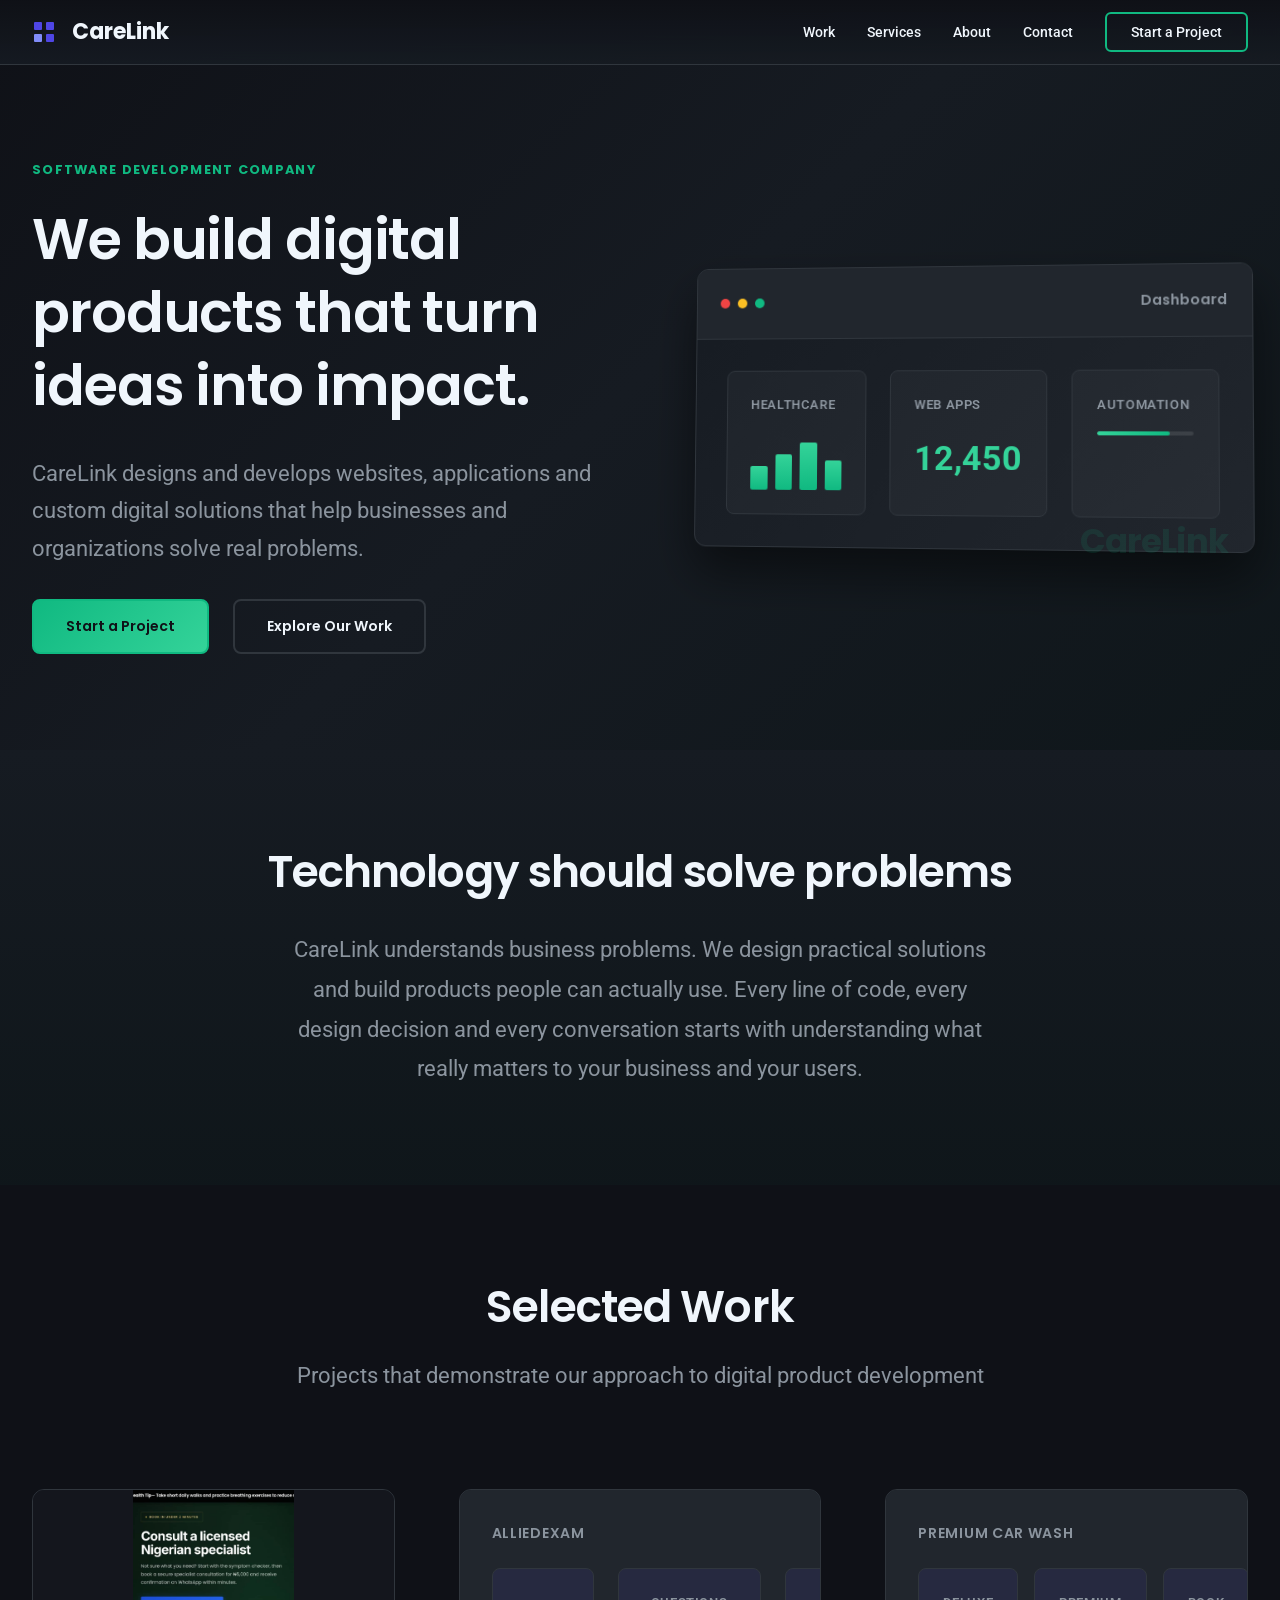
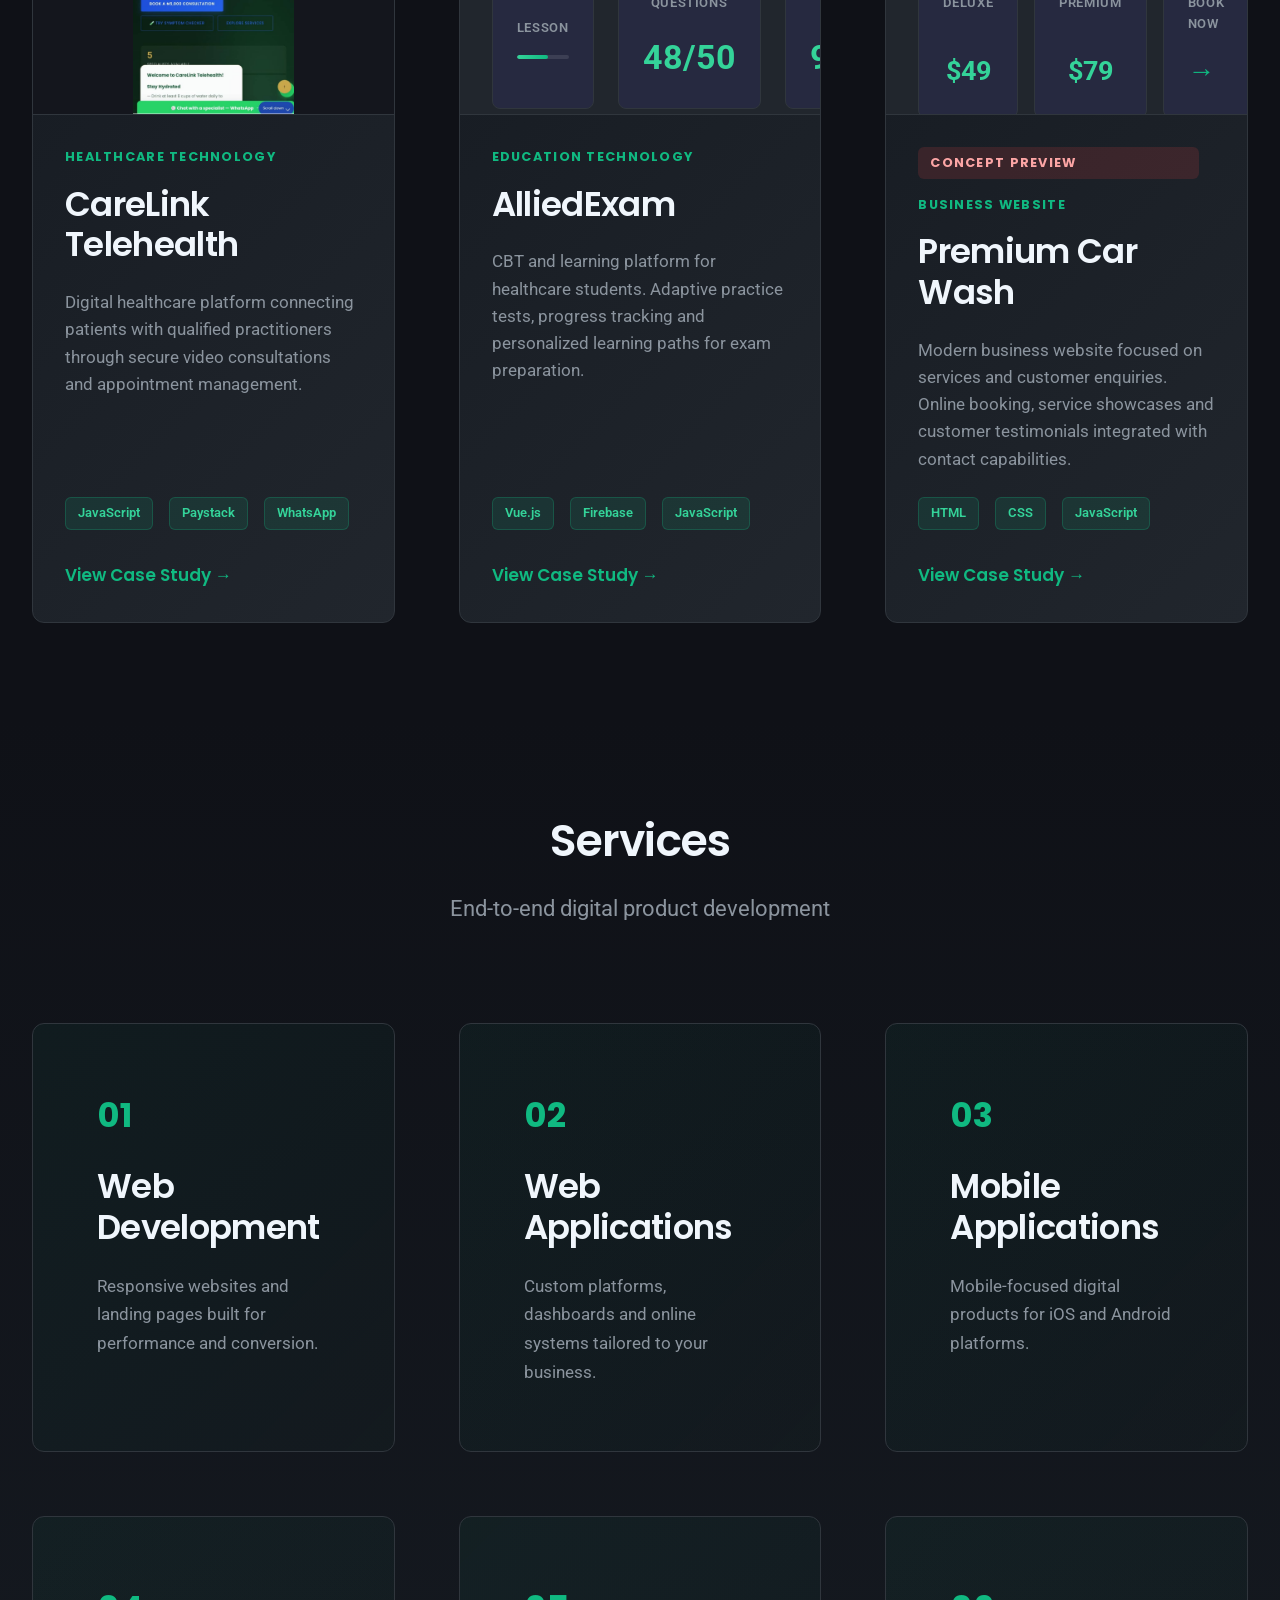
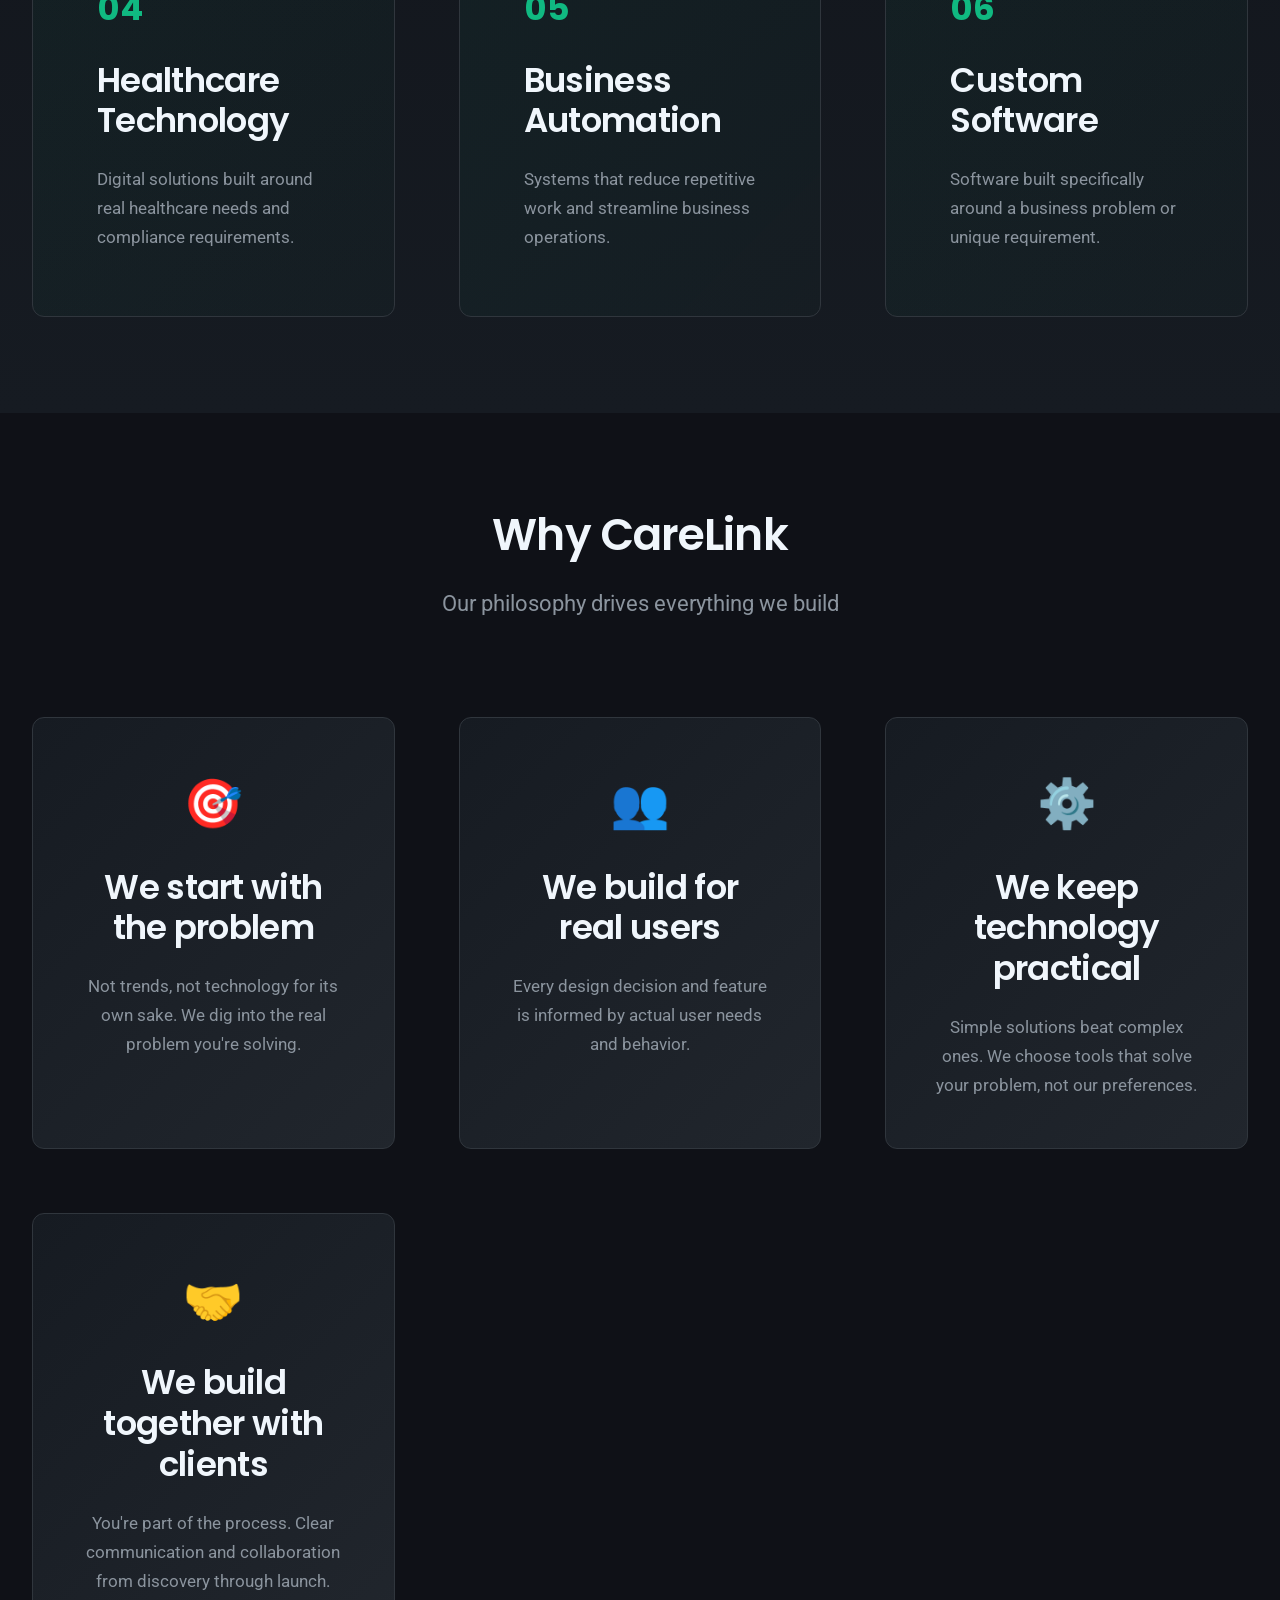
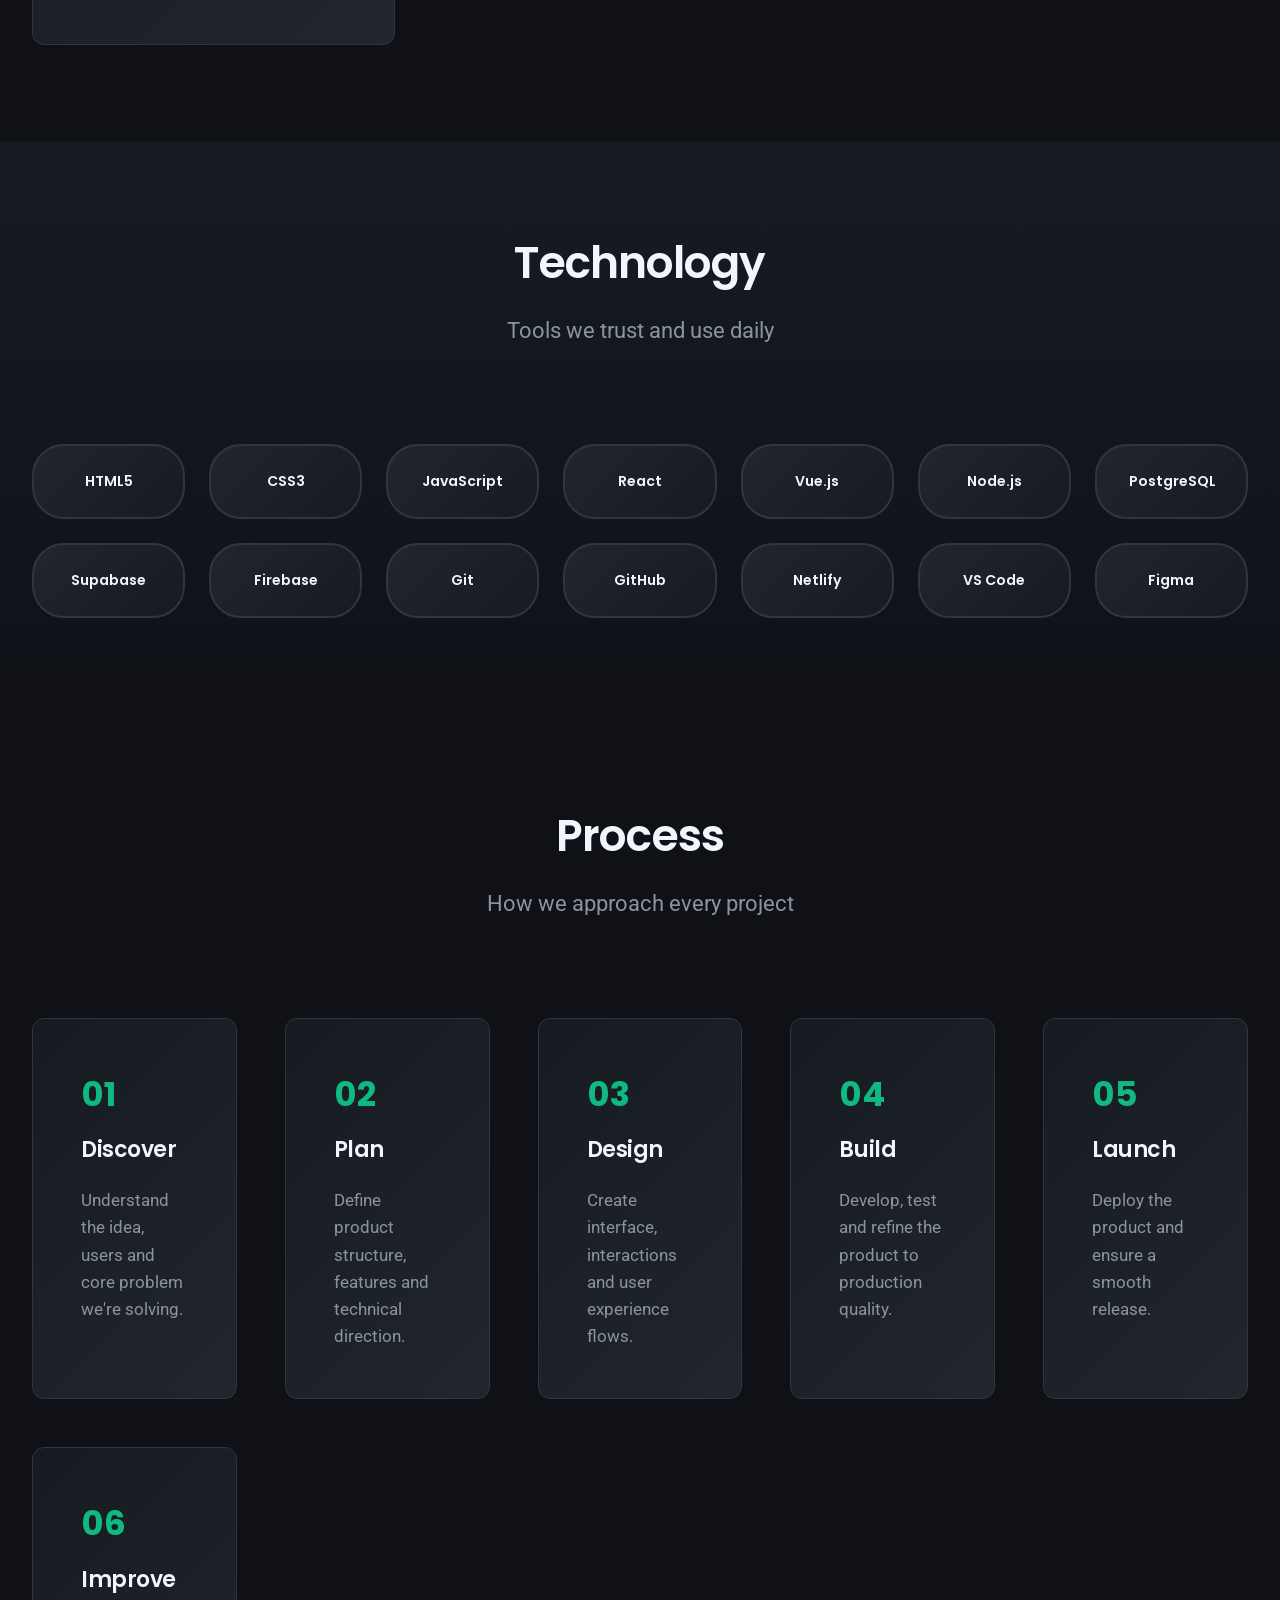
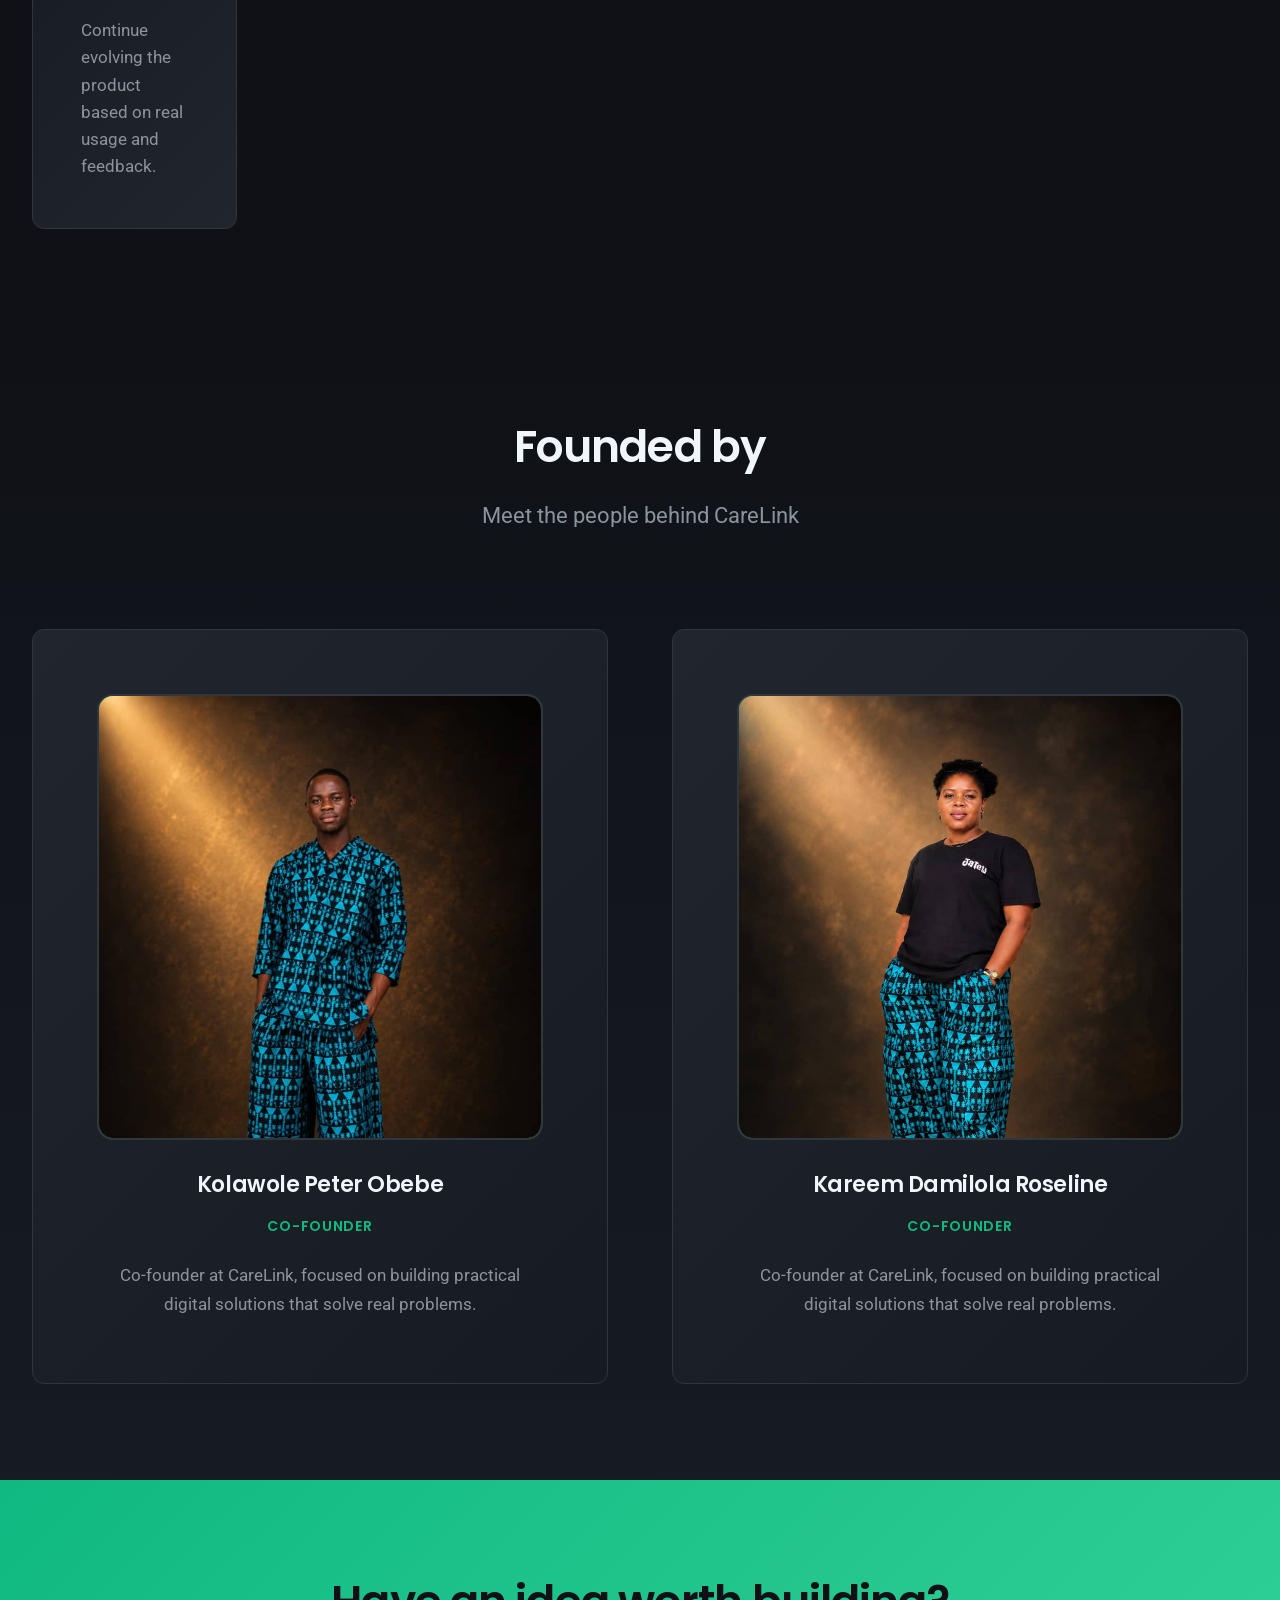
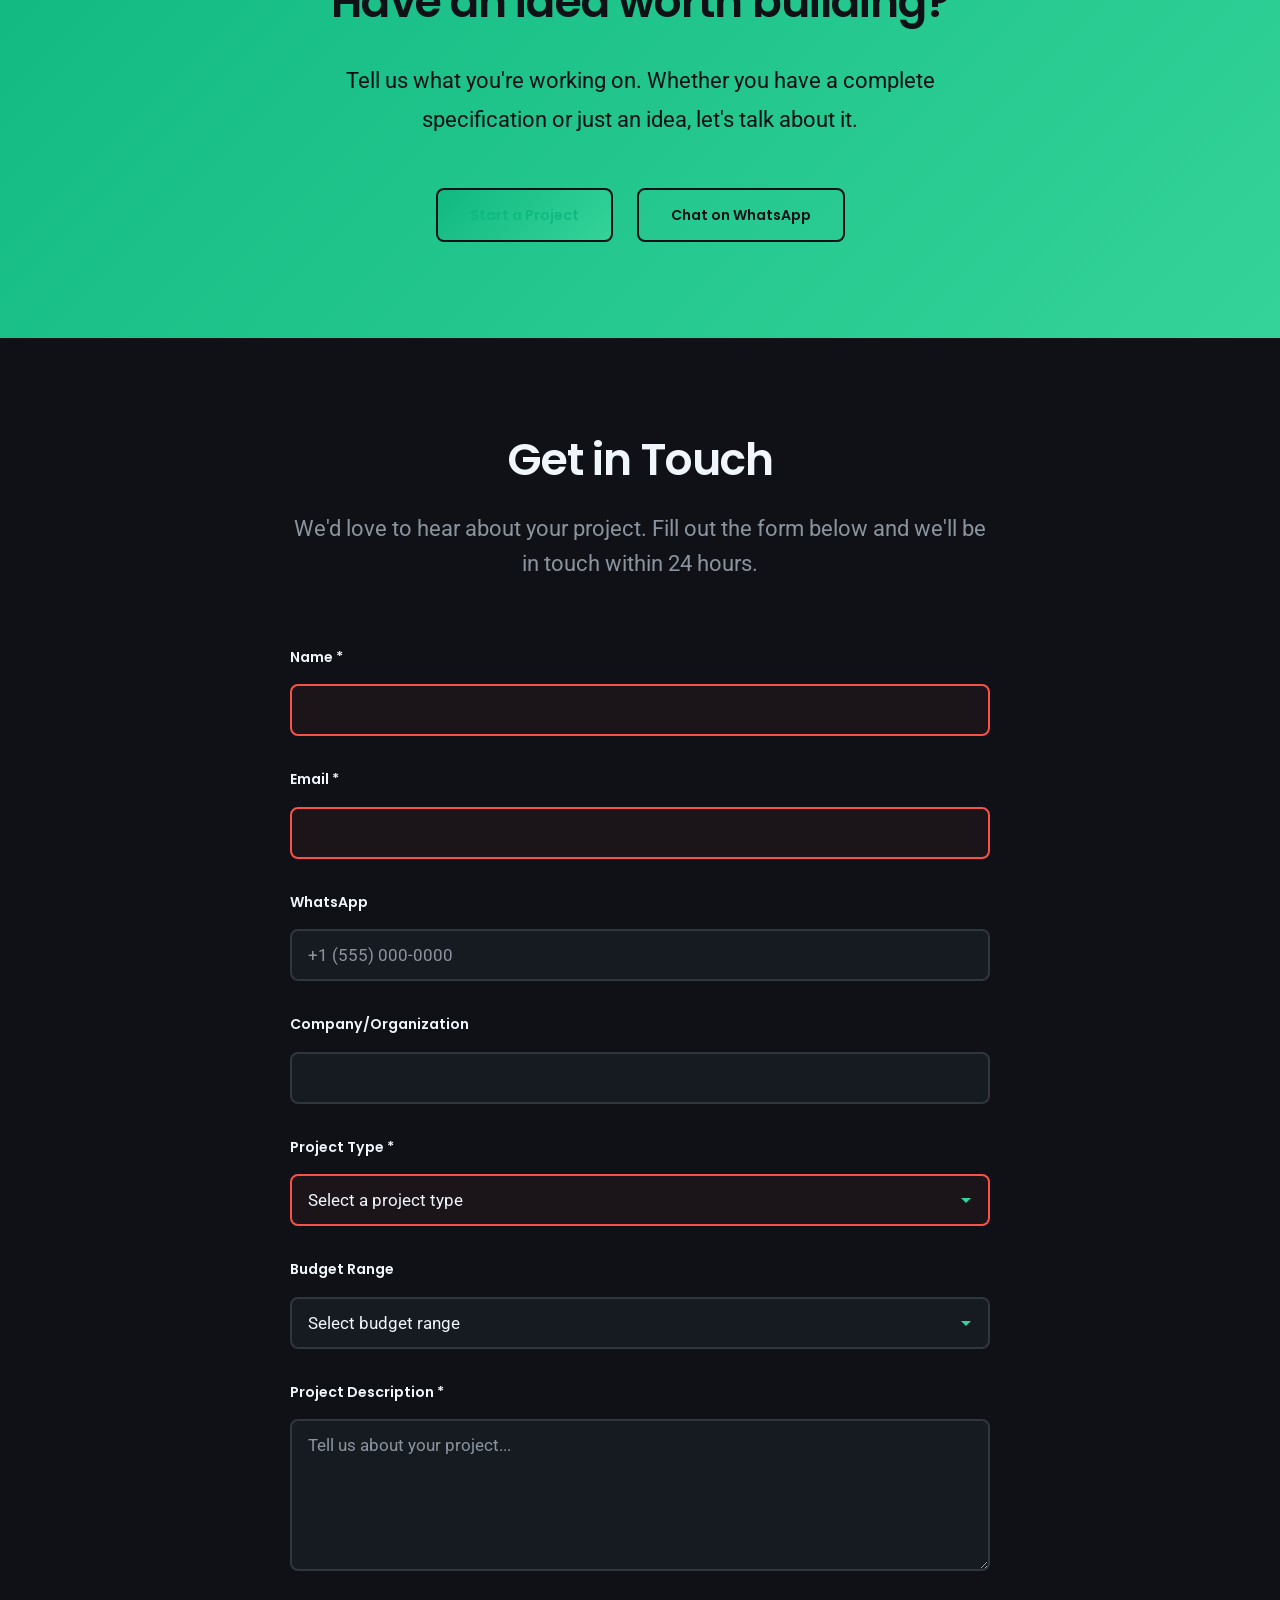
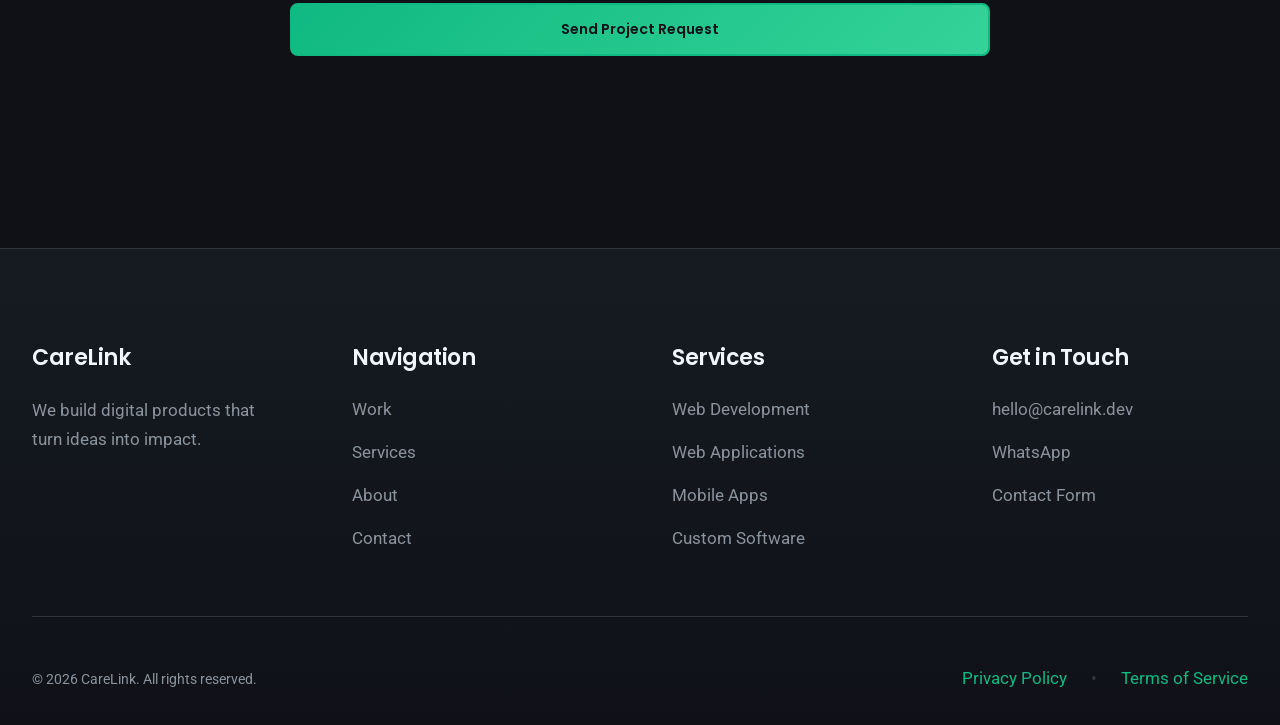
<file: index.html>
<!DOCTYPE html>
<html lang="en">
<head>
    <meta charset="UTF-8">
    <meta name="viewport" content="width=device-width, initial-scale=1.0">
    <title>CareLink — Software Development Company</title>
    <meta name="description" content="CareLink designs and develops websites, applications and custom digital solutions that help businesses and organizations solve real problems.">
    
    <!-- Open Graph / Social -->
    <meta property="og:type" content="website">
    <meta property="og:url" content="https://carelink.dev">
    <meta property="og:title" content="CareLink — Software Development Company">
    <meta property="og:description" content="We build digital products that turn ideas into impact.">
    <meta property="og:image" content="https://carelink.dev/og-image.png">
    
    <!-- Favicon -->
    <link rel="icon" type="image/svg+xml" href="./favicon.svg">
    <link rel="shortcut icon" href="./favicon.svg">
    
    <!-- Styles -->
    <link rel="stylesheet" href="./style.css">
    
    <!-- Preconnect for fonts (fallback only, not required) -->
    <link rel="preconnect" href="https://fonts.googleapis.com" crossorigin>
    <link rel="preconnect" href="https://fonts.gstatic.com" crossorigin>
    <link href="https://fonts.googleapis.com/css2?family=Poppins:wght@400;500;600;700;800&family=Roboto:wght@300;400;500;700&display=swap" rel="stylesheet" media="print" onload="this.media='all'">
    <noscript><link href="https://fonts.googleapis.com/css2?family=Poppins:wght@400;500;600;700;800&family=Roboto:wght@300;400;500;700&display=swap" rel="stylesheet"></noscript>
</head>
<body>
    <!-- Navigation -->
    <nav class="navbar" aria-label="Main navigation">
        <div class="navbar-container">
            <a href="#" class="navbar-logo" aria-label="CareLink home">
                <svg class="logo-icon" width="24" height="24" viewBox="0 0 24 24" fill="none">
                    <rect x="2" y="2" width="8" height="8" fill="#4F46E5" rx="1"/>
                    <rect x="14" y="2" width="8" height="8" fill="#4F46E5" rx="1"/>
                    <rect x="2" y="14" width="8" height="8" fill="#818CF8" rx="1"/>
                    <rect x="14" y="14" width="8" height="8" fill="#4F46E5" rx="1"/>
                </svg>
                <span>CareLink</span>
            </a>
            
            <button class="navbar-toggle" id="navbar-toggle" aria-label="Toggle navigation" aria-expanded="false">
                <span></span>
                <span></span>
                <span></span>
            </button>
            
            <ul class="navbar-menu" id="navbar-menu">
                <li><a href="#work" class="nav-link">Work</a></li>
                <li><a href="#services" class="nav-link">Services</a></li>
                <li><a href="#about" class="nav-link">About</a></li>
                <li><a href="#contact" class="nav-link">Contact</a></li>
                <li><a href="#contact" class="nav-link nav-cta">Start a Project</a></li>
            </ul>
        </div>
    </nav>

    <!-- Hero Section -->
    <section class="hero">
        <div class="container">
            <div class="hero-grid">
                <div class="hero-content">
                    <p class="eyebrow">SOFTWARE DEVELOPMENT COMPANY</p>
                    <h1 class="hero-heading">We build digital products that turn ideas into impact.</h1>
                    <p class="hero-description">CareLink designs and develops websites, applications and custom digital solutions that help businesses and organizations solve real problems.</p>
                    <div class="hero-buttons">
                        <a href="#contact" class="btn btn-primary">Start a Project</a>
                        <a href="#work" class="btn btn-secondary">Explore Our Work</a>
                    </div>
                </div>
                
                <div class="hero-visual">
                    <div class="product-preview">
                        <div class="preview-window">
                            <div class="preview-header">
                                <div class="preview-dots">
                                    <span class="dot red"></span>
                                    <span class="dot yellow"></span>
                                    <span class="dot green"></span>
                                </div>
                                <span class="preview-title">Dashboard</span>
                            </div>
                            <div class="preview-content">
                                <div class="preview-card">
                                    <div class="card-label">Healthcare</div>
                                    <div class="card-chart">
                                        <div class="bar bar-1"></div>
                                        <div class="bar bar-2"></div>
                                        <div class="bar bar-3"></div>
                                        <div class="bar bar-4"></div>
                                    </div>
                                </div>
                                <div class="preview-card">
                                    <div class="card-label">Web Apps</div>
                                    <div class="card-stat">12,450</div>
                                </div>
                                <div class="preview-card">
                                    <div class="card-label">Automation</div>
                                    <div class="card-progress">
                                        <div class="progress-bar"></div>
                                    </div>
                                </div>
                            </div>
                        </div>
                        <div class="preview-accent">CareLink</div>
                    </div>
                </div>
            </div>
        </div>
    </section>

    <!-- Value Statement -->
    <section class="value-statement">
        <div class="container">
            <h2>Technology should solve problems</h2>
            <p>CareLink understands business problems. We design practical solutions and build products people can actually use. Every line of code, every design decision and every conversation starts with understanding what really matters to your business and your users.</p>
        </div>
    </section>

    <!-- Selected Work -->
    <section class="work" id="work">
        <div class="container">
            <div class="section-header">
                <h2>Selected Work</h2>
                <p>Projects that demonstrate our approach to digital product development</p>
            </div>
            
            <div class="projects-grid">
                <!-- Project 1: CareLink Telehealth -->
                <article class="project-card">
                    <div class="project-visual">
                        <img src="./projects/assets/carelink-hero.jpeg" alt="CareLink Telehealth homepage" class="project-image">
                    </div>
                    <div class="project-content">
                        <span class="project-category">Healthcare Technology</span>
                        <h3 class="project-title">CareLink Telehealth</h3>
                        <p class="project-description">Digital healthcare platform connecting patients with qualified practitioners through secure video consultations and appointment management.</p>
                        <div class="project-tags">
                            <span class="tag">JavaScript</span>
                            <span class="tag">Paystack</span>
                            <span class="tag">WhatsApp</span>
                        </div>
                        <a href="./projects/carelink-telehealth.html" class="project-cta">View Case Study →</a>
                    </div>
                </article>

                <!-- Project 2: AlliedExam -->
                <article class="project-card">
                    <div class="project-visual">
                        <div class="project-mockup alliedexam-mockup">
                            <div class="mockup-header">AlliedExam</div>
                            <div class="mockup-content">
                                <div class="mockup-item lesson">
                                    <div class="mockup-label">Lesson</div>
                                    <div class="mockup-progress"></div>
                                </div>
                                <div class="mockup-item question">
                                    <div class="mockup-label">Questions</div>
                                    <div class="mockup-stat">48/50</div>
                                </div>
                                <div class="mockup-item score">
                                    <div class="mockup-label">Score</div>
                                    <div class="mockup-stat">94%</div>
                                </div>
                            </div>
                        </div>
                    </div>
                    <div class="project-content">
                        <span class="project-category">Education Technology</span>
                        <h3 class="project-title">AlliedExam</h3>
                        <p class="project-description">CBT and learning platform for healthcare students. Adaptive practice tests, progress tracking and personalized learning paths for exam preparation.</p>
                        <div class="project-tags">
                            <span class="tag">Vue.js</span>
                            <span class="tag">Firebase</span>
                            <span class="tag">JavaScript</span>
                        </div>
                        <a href="#" class="project-cta">View Case Study →</a>
                    </div>
                </article>

                <!-- Project 3: Premium Car Wash -->
                <article class="project-card">
                    <div class="project-visual">
                        <div class="project-mockup carwash-mockup">
                            <div class="mockup-header">Premium Car Wash</div>
                            <div class="mockup-content">
                                <div class="mockup-item service">
                                    <div class="mockup-label">Deluxe</div>
                                    <div class="mockup-price">$49</div>
                                </div>
                                <div class="mockup-item service">
                                    <div class="mockup-label">Premium</div>
                                    <div class="mockup-price">$79</div>
                                </div>
                                <div class="mockup-item booking">
                                    <div class="mockup-label">Book Now</div>
                                    <div class="mockup-action">→</div>
                                </div>
                            </div>
                        </div>
                    </div>
                    <div class="project-content">
                        <span class="project-category badge-concept">CONCEPT PREVIEW</span>
                        <span class="project-category">Business Website</span>
                        <h3 class="project-title">Premium Car Wash</h3>
                        <p class="project-description">Modern business website focused on services and customer enquiries. Online booking, service showcases and customer testimonials integrated with contact capabilities.</p>
                        <div class="project-tags">
                            <span class="tag">HTML</span>
                            <span class="tag">CSS</span>
                            <span class="tag">JavaScript</span>
                        </div>
                        <a href="#" class="project-cta">View Case Study →</a>
                    </div>
                </article>
            </div>
        </div>
    </section>

    <!-- Services -->
    <section class="services" id="services">
        <div class="container">
            <div class="section-header">
                <h2>Services</h2>
                <p>End-to-end digital product development</p>
            </div>
            
            <div class="services-grid">
                <div class="service-item">
                    <div class="service-number">01</div>
                    <h3>Web Development</h3>
                    <p>Responsive websites and landing pages built for performance and conversion.</p>
                </div>
                <div class="service-item">
                    <div class="service-number">02</div>
                    <h3>Web Applications</h3>
                    <p>Custom platforms, dashboards and online systems tailored to your business.</p>
                </div>
                <div class="service-item">
                    <div class="service-number">03</div>
                    <h3>Mobile Applications</h3>
                    <p>Mobile-focused digital products for iOS and Android platforms.</p>
                </div>
                <div class="service-item">
                    <div class="service-number">04</div>
                    <h3>Healthcare Technology</h3>
                    <p>Digital solutions built around real healthcare needs and compliance requirements.</p>
                </div>
                <div class="service-item">
                    <div class="service-number">05</div>
                    <h3>Business Automation</h3>
                    <p>Systems that reduce repetitive work and streamline business operations.</p>
                </div>
                <div class="service-item">
                    <div class="service-number">06</div>
                    <h3>Custom Software</h3>
                    <p>Software built specifically around a business problem or unique requirement.</p>
                </div>
            </div>
        </div>
    </section>

    <!-- Why CareLink -->
    <section class="why-carelink" id="about">
        <div class="container">
            <div class="section-header">
                <h2>Why CareLink</h2>
                <p>Our philosophy drives everything we build</p>
            </div>
            
            <div class="philosophy-grid">
                <div class="philosophy-item">
                    <div class="philosophy-icon">🎯</div>
                    <h3>We start with the problem</h3>
                    <p>Not trends, not technology for its own sake. We dig into the real problem you're solving.</p>
                </div>
                <div class="philosophy-item">
                    <div class="philosophy-icon">👥</div>
                    <h3>We build for real users</h3>
                    <p>Every design decision and feature is informed by actual user needs and behavior.</p>
                </div>
                <div class="philosophy-item">
                    <div class="philosophy-icon">⚙️</div>
                    <h3>We keep technology practical</h3>
                    <p>Simple solutions beat complex ones. We choose tools that solve your problem, not our preferences.</p>
                </div>
                <div class="philosophy-item">
                    <div class="philosophy-icon">🤝</div>
                    <h3>We build together with clients</h3>
                    <p>You're part of the process. Clear communication and collaboration from discovery through launch.</p>
                </div>
            </div>
        </div>
    </section>

    <!-- Technology Stack -->
    <section class="technology">
        <div class="container">
            <div class="section-header">
                <h2>Technology</h2>
                <p>Tools we trust and use daily</p>
            </div>
            
            <div class="tech-grid">
                <div class="tech-pill">HTML5</div>
                <div class="tech-pill">CSS3</div>
                <div class="tech-pill">JavaScript</div>
                <div class="tech-pill">React</div>
                <div class="tech-pill">Vue.js</div>
                <div class="tech-pill">Node.js</div>
                <div class="tech-pill">PostgreSQL</div>
                <div class="tech-pill">Supabase</div>
                <div class="tech-pill">Firebase</div>
                <div class="tech-pill">Git</div>
                <div class="tech-pill">GitHub</div>
                <div class="tech-pill">Netlify</div>
                <div class="tech-pill">VS Code</div>
                <div class="tech-pill">Figma</div>
            </div>
        </div>
    </section>

    <!-- Process -->
    <section class="process">
        <div class="container">
            <div class="section-header">
                <h2>Process</h2>
                <p>How we approach every project</p>
            </div>
            
            <div class="process-timeline">
                <div class="process-step">
                    <div class="step-number">01</div>
                    <h3>Discover</h3>
                    <p>Understand the idea, users and core problem we're solving.</p>
                </div>
                <div class="process-step">
                    <div class="step-number">02</div>
                    <h3>Plan</h3>
                    <p>Define product structure, features and technical direction.</p>
                </div>
                <div class="process-step">
                    <div class="step-number">03</div>
                    <h3>Design</h3>
                    <p>Create interface, interactions and user experience flows.</p>
                </div>
                <div class="process-step">
                    <div class="step-number">04</div>
                    <h3>Build</h3>
                    <p>Develop, test and refine the product to production quality.</p>
                </div>
                <div class="process-step">
                    <div class="step-number">05</div>
                    <h3>Launch</h3>
                    <p>Deploy the product and ensure a smooth release.</p>
                </div>
                <div class="process-step">
                    <div class="step-number">06</div>
                    <h3>Improve</h3>
                    <p>Continue evolving the product based on real usage and feedback.</p>
                </div>
            </div>
        </div>
    </section>

    <!-- Founders -->
    <section class="founders">
        <div class="container">
            <div class="section-header">
                <h2>Founded by</h2>
                <p>Meet the people behind CareLink</p>
            </div>
            
            <div class="founders-grid">
                <div class="founder-card">
                    <div class="founder-portrait">
                        <img src="./obebe.jpeg" alt="Kolawole Peter Obebe" class="founder-image">
                    </div>
                    <h3 class="founder-name">Kolawole Peter Obebe</h3>
                    <p class="founder-role">Co-founder</p>
                    <p class="founder-bio">Co-founder at CareLink, focused on building practical digital solutions that solve real problems.</p>
                </div>
                
                <div class="founder-card">
                    <div class="founder-portrait">
                        <img src="./kareem.jpeg" alt="Kareem Damilola Roseline" class="founder-image">
                    </div>
                    <h3 class="founder-name">Kareem Damilola Roseline</h3>
                    <p class="founder-role">Co-founder</p>
                    <p class="founder-bio">Co-founder at CareLink, focused on building practical digital solutions that solve real problems.</p>
                </div>
            </div>
        </div>
    </section>

    <!-- Final CTA -->
    <section class="final-cta">
        <div class="container">
            <h2>Have an idea worth building?</h2>
            <p>Tell us what you're working on. Whether you have a complete specification or just an idea, let's talk about it.</p>
            <div class="cta-buttons">
                <a href="#contact" class="btn btn-primary">Start a Project</a>
                <a href="https://wa.me/?text=Hi%20CareLink%2C%20I%27d%20like%20to%20discuss%20a%20project" target="_blank" rel="noopener noreferrer" class="btn btn-secondary">Chat on WhatsApp</a>
            </div>
        </div>
    </section>

    <!-- Contact Form -->
    <section class="contact" id="contact">
        <div class="container">
            <div class="contact-wrapper">
                <div class="contact-header">
                    <h2>Get in Touch</h2>
                    <p>We'd love to hear about your project. Fill out the form below and we'll be in touch within 24 hours.</p>
                </div>
                
                <form class="contact-form" id="contact-form" novalidate>
                    <div class="form-group">
                        <label for="name">Name *</label>
                        <input type="text" id="name" name="name" required>
                        <span class="error-message" id="name-error"></span>
                    </div>
                    
                    <div class="form-group">
                        <label for="email">Email *</label>
                        <input type="email" id="email" name="email" required>
                        <span class="error-message" id="email-error"></span>
                    </div>
                    
                    <div class="form-group">
                        <label for="whatsapp">WhatsApp</label>
                        <input type="tel" id="whatsapp" name="whatsapp" placeholder="+1 (555) 000-0000">
                    </div>
                    
                    <div class="form-group">
                        <label for="company">Company/Organization</label>
                        <input type="text" id="company" name="company">
                    </div>
                    
                    <div class="form-group">
                        <label for="project_type">Project Type *</label>
                        <select id="project_type" name="project_type" required>
                            <option value="">Select a project type</option>
                            <option value="website">Website</option>
                            <option value="web_app">Web Application</option>
                            <option value="mobile_app">Mobile Application</option>
                            <option value="automation">Business Automation</option>
                            <option value="healthcare">Healthcare Technology</option>
                            <option value="custom">Custom Software</option>
                            <option value="other">Other</option>
                        </select>
                        <span class="error-message" id="project_type-error"></span>
                    </div>
                    
                    <div class="form-group">
                        <label for="budget">Budget Range</label>
                        <select id="budget" name="budget">
                            <option value="">Select budget range</option>
                            <option value="under_5k">Under $5,000</option>
                            <option value="5k_15k">$5,000 - $15,000</option>
                            <option value="15k_50k">$15,000 - $50,000</option>
                            <option value="50k_100k">$50,000 - $100,000</option>
                            <option value="over_100k">$100,000+</option>
                        </select>
                    </div>
                    
                    <div class="form-group full-width">
                        <label for="description">Project Description *</label>
                        <textarea id="description" name="description" rows="6" required placeholder="Tell us about your project..."></textarea>
                        <span class="error-message" id="description-error"></span>
                    </div>
                    
                    <button type="submit" class="btn btn-primary full-width">Send Project Request</button>
                    
                    <div class="form-message" id="form-message"></div>
                    <div class="form-fallback" id="form-fallback" style="display: none;">
                        <p><strong>Prefer to reach out directly?</strong></p>
                        <p>Email us at: <a href="mailto:hello@carelink.dev">hello@carelink.dev</a></p>
                        <p>WhatsApp: <a href="https://wa.me/?text=Hi%20CareLink%2C%20I%27d%20like%20to%20discuss%20a%20project" target="_blank" rel="noopener noreferrer">Chat with us</a></p>
                    </div>
                </form>
            </div>
        </div>
    </section>

    <!-- Footer -->
    <footer class="footer">
        <div class="container">
            <div class="footer-grid">
                <div class="footer-section">
                    <h4>CareLink</h4>
                    <p>We build digital products that turn ideas into impact.</p>
                </div>
                
                <div class="footer-section">
                    <h4>Navigation</h4>
                    <ul>
                        <li><a href="#work">Work</a></li>
                        <li><a href="#services">Services</a></li>
                        <li><a href="#about">About</a></li>
                        <li><a href="#contact">Contact</a></li>
                    </ul>
                </div>
                
                <div class="footer-section">
                    <h4>Services</h4>
                    <ul>
                        <li><a href="#services">Web Development</a></li>
                        <li><a href="#services">Web Applications</a></li>
                        <li><a href="#services">Mobile Apps</a></li>
                        <li><a href="#services">Custom Software</a></li>
                    </ul>
                </div>
                
                <div class="footer-section">
                    <h4>Get in Touch</h4>
                    <ul>
                        <li><a href="mailto:hello@carelink.dev">hello@carelink.dev</a></li>
                        <li><a href="https://wa.me/?text=Hi%20CareLink%2C%20I%27d%20like%20to%20discuss%20a%20project" target="_blank" rel="noopener noreferrer">WhatsApp</a></li>
                        <li><a href="#contact">Contact Form</a></li>
                    </ul>
                </div>
            </div>
            
            <div class="footer-bottom">
                <p>&copy; <span id="year">2026</span> CareLink. All rights reserved.</p>
                <div class="footer-links">
                    <a href="#">Privacy Policy</a>
                    <span class="separator">•</span>
                    <a href="#">Terms of Service</a>
                </div>
            </div>
        </div>
    </footer>

    <!-- Back to Top Button -->
    <button class="back-to-top" id="back-to-top" aria-label="Back to top" style="display: none;">
        ↑
    </button>

    <!-- Scripts -->
    <script src="./script.js" defer></script>
</body>
</html>
</file>
<file: style.css>
/* =====================================================
   CARELINK PORTFOLIO - COMPLETE CSS STYLESHEET
   Modern Green & Light Black Theme
   Production-ready, responsive, accessible design
   ===================================================== */

/* Design System - Root Variables */
:root {
    /* Colors - Green & Light Black Theme */
    --color-bg: #0F1117;
    --color-surface: #161B22;
    --color-surface-secondary: #21262D;
    --color-accent: #10B981;
    --color-accent-light: #34D399;
    --color-accent-dark: #059669;
    --color-text: #F0F6FC;
    --color-text-muted: #8B949E;
    --color-border: #30363D;
    --color-success: #10B981;
    --color-error: #F85149;
    --color-warning: #D29922;
    
    /* Typography */
    --font-heading: 'Poppins', -apple-system, BlinkMacSystemFont, 'Segoe UI', sans-serif;
    --font-body: 'Segoe UI', -apple-system, BlinkMacSystemFont, 'Roboto', sans-serif;
    
    /* Responsive Typography */
    --text-xs: clamp(0.75rem, 1vw, 0.8125rem);
    --text-sm: clamp(0.875rem, 1.1vw, 0.9375rem);
    --text-base: clamp(1rem, 1.4vw, 1.0625rem);
    --text-lg: clamp(1.1875rem, 1.9vw, 1.375rem);
    --text-xl: clamp(1.375rem, 2.3vw, 1.6875rem);
    --text-2xl: clamp(1.6875rem, 2.8vw, 2.125rem);
    --text-3xl: clamp(2rem, 3.7vw, 2.75rem);
    --text-4xl: clamp(2.5rem, 5.2vw, 3.5rem);
    
    /* Spacing */
    --spacing-xs: 0.5rem;
    --spacing-sm: 1rem;
    --spacing-md: 1.5rem;
    --spacing-lg: 2rem;
    --spacing-xl: 3rem;
    --spacing-2xl: 4rem;
    --spacing-3xl: 6rem;
    
    /* Layout */
    --max-width: 1280px;
    --container-padding: clamp(1rem, 5vw, 2rem);
    
    /* Transitions */
    --transition-fast: 150ms cubic-bezier(0.4, 0, 0.2, 1);
    --transition-base: 300ms cubic-bezier(0.4, 0, 0.2, 1);
    --transition-slow: 500ms cubic-bezier(0.4, 0, 0.2, 1);
    
    /* Z-index */
    --z-navbar: 1000;
    --z-overlay: 500;
}

/* =====================================================
   RESET & BASE STYLES
   ===================================================== */

* {
    margin: 0;
    padding: 0;
    box-sizing: border-box;
}

html {
    scroll-behavior: smooth;
}

body {
    font-family: var(--font-body);
    color: var(--color-text);
    background-color: var(--color-bg);
    line-height: 1.6;
    font-size: var(--text-base);
    overflow-x: hidden;
}

img {
    max-width: 100%;
    height: auto;
    display: block;
}

/* Reduced motion support */
@media (prefers-reduced-motion: reduce) {
    html {
        scroll-behavior: auto;
    }
    
    * {
        animation-duration: 0.01ms !important;
        animation-iteration-count: 1 !important;
        transition-duration: 0.01ms !important;
    }
}

/* =====================================================
   TYPOGRAPHY
   ===================================================== */

h1, h2, h3, h4, h5, h6 {
    font-family: var(--font-heading);
    font-weight: 600;
    line-height: 1.2;
    letter-spacing: -0.02em;
}

h1 {
    font-size: var(--text-4xl);
}

h2 {
    font-size: var(--text-3xl);
}

h3 {
    font-size: var(--text-2xl);
}

h4 {
    font-size: var(--text-xl);
}

a {
    color: var(--color-accent);
    text-decoration: none;
    transition: color var(--transition-fast);
}

a:hover {
    color: var(--color-accent-light);
}

a:focus-visible {
    outline: 2px solid var(--color-accent);
    outline-offset: 2px;
    border-radius: 2px;
}

/* =====================================================
   UTILITY CLASSES
   ===================================================== */

.container {
    max-width: var(--max-width);
    margin: 0 auto;
    padding: 0 var(--container-padding);
}

.btn {
    display: inline-flex;
    align-items: center;
    justify-content: center;
    padding: 0.875rem 2rem;
    font-family: var(--font-heading);
    font-weight: 600;
    font-size: var(--text-sm);
    border: 2px solid transparent;
    border-radius: 0.5rem;
    cursor: pointer;
    transition: all var(--transition-base);
    text-decoration: none;
    white-space: nowrap;
}

.btn:focus-visible {
    outline: 2px solid var(--color-accent);
    outline-offset: 2px;
}

.btn-primary {
    background: linear-gradient(135deg, var(--color-accent) 0%, var(--color-accent-light) 100%);
    color: #0F1117;
    border-color: var(--color-accent);
    font-weight: 600;
}

.btn-primary:hover {
    background: linear-gradient(135deg, var(--color-accent-light) 0%, var(--color-accent) 100%);
    border-color: var(--color-accent-light);
    transform: translateY(-3px);
    box-shadow: 0 20px 40px rgba(16, 185, 129, 0.25);
}

.btn-secondary {
    background-color: transparent;
    color: var(--color-text);
    border-color: var(--color-border);
}

.btn-secondary:hover {
    background-color: var(--color-surface);
    border-color: var(--color-accent);
    transform: translateY(-2px);
}

.btn.full-width {
    width: 100%;
}

/* =====================================================
   NAVIGATION
   ===================================================== */

.navbar {
    position: fixed;
    top: 0;
    left: 0;
    right: 0;
    background: linear-gradient(180deg, rgba(15, 17, 23, 0.98) 0%, rgba(22, 27, 34, 0.95) 100%);
    backdrop-filter: blur(20px);
    border-bottom: 1px solid var(--color-border);
    z-index: var(--z-navbar);
    transition: all var(--transition-base);
}

.navbar-container {
    max-width: var(--max-width);
    margin: 0 auto;
    padding: 0 var(--container-padding);
    display: flex;
    align-items: center;
    justify-content: space-between;
    height: 4rem;
}

.navbar-logo {
    display: flex;
    align-items: center;
    gap: var(--spacing-sm);
    font-family: var(--font-heading);
    font-size: var(--text-lg);
    font-weight: 700;
    color: var(--color-text);
    transition: color var(--transition-fast);
}

.navbar-logo:hover {
    color: var(--color-accent);
}

.logo-icon {
    width: 24px;
    height: 24px;
    flex-shrink: 0;
}

.navbar-menu {
    display: flex;
    list-style: none;
    gap: var(--spacing-lg);
    align-items: center;
}

.nav-link {
    color: var(--color-text);
    font-size: var(--text-sm);
    font-weight: 500;
    transition: color var(--transition-fast);
    position: relative;
}

.nav-link:hover {
    color: var(--color-accent);
}

.nav-link::after {
    content: '';
    position: absolute;
    bottom: -4px;
    left: 0;
    width: 0;
    height: 2px;
    background: linear-gradient(90deg, var(--color-accent) 0%, var(--color-accent-light) 100%);
    transition: width var(--transition-base);
}

.nav-link:hover::after {
    width: 100%;
}

.nav-cta {
    padding: 0.625rem 1.5rem;
    border: 2px solid var(--color-accent);
    border-radius: 0.375rem;
    transition: all var(--transition-base);
}

.nav-cta:hover {
    border-color: var(--color-accent-light);
    background-color: rgba(16, 185, 129, 0.1);
}

.navbar-toggle {
    display: none;
    flex-direction: column;
    gap: 0.35rem;
    background: none;
    border: none;
    cursor: pointer;
    padding: var(--spacing-xs);
}

.navbar-toggle span {
    width: 24px;
    height: 2px;
    background-color: var(--color-text);
    border-radius: 1px;
    transition: all var(--transition-base);
}

.navbar-toggle[aria-expanded="true"] span:nth-child(1) {
    transform: translateY(10px) rotate(45deg);
}

.navbar-toggle[aria-expanded="true"] span:nth-child(2) {
    opacity: 0;
}

.navbar-toggle[aria-expanded="true"] span:nth-child(3) {
    transform: translateY(-10px) rotate(-45deg);
}

/* Mobile Navigation */
@media (max-width: 768px) {
    .navbar-toggle {
        display: flex;
        z-index: 1001;
    }
    
    .navbar-menu {
        position: fixed;
        top: 4rem;
        left: 0;
        right: 0;
        bottom: 0;
        flex-direction: column;
        gap: 0;
        background-color: var(--color-bg);
        border-top: 1px solid var(--color-border);
        overflow-y: auto;
        transform: translateX(100%);
        transition: transform var(--transition-base);
        padding: 0;
    }
    
    .navbar-menu[data-expanded="true"] {
        transform: translateX(0);
    }
    
    .navbar-menu li {
        width: 100%;
        border-bottom: 1px solid var(--color-border);
    }
    
    .nav-link {
        display: block;
        padding: var(--spacing-md) var(--spacing-lg);
        font-size: var(--text-base);
        font-weight: 500;
    }
    
    .nav-link::after {
        display: none;
    }
    
    .nav-cta {
        margin: var(--spacing-md) var(--spacing-lg);
        width: calc(100% - calc(var(--spacing-lg) * 2));
        border: 2px solid var(--color-accent);
        background-color: rgba(79, 70, 229, 0.15);
    }
}

/* =====================================================
   HERO SECTION
   ===================================================== */

.hero {
    padding-top: calc(4rem + var(--spacing-3xl));
    padding-bottom: var(--spacing-3xl);
    background: linear-gradient(135deg, var(--color-bg) 0%, var(--color-surface) 50%, rgba(16, 185, 129, 0.03) 100%);
}

.hero-grid {
    display: grid;
    grid-template-columns: 1fr 1fr;
    gap: var(--spacing-3xl);
    align-items: center;
}

.eyebrow {
    font-family: var(--font-heading);
    font-size: var(--text-xs);
    font-weight: 700;
    letter-spacing: 0.1em;
    text-transform: uppercase;
    color: var(--color-accent);
    margin-bottom: var(--spacing-md);
}

.hero-heading {
    margin-bottom: var(--spacing-lg);
    line-height: 1.3;
}

.hero-description {
    font-size: var(--text-lg);
    color: var(--color-text-muted);
    margin-bottom: var(--spacing-lg);
    line-height: 1.7;
}

.hero-buttons {
    display: flex;
    gap: var(--spacing-md);
    flex-wrap: wrap;
}

.hero-visual {
    position: relative;
}

.product-preview {
    position: relative;
    perspective: 1000px;
}

.preview-window {
    background: linear-gradient(135deg, var(--color-surface) 0%, var(--color-surface-secondary) 100%);
    border: 1px solid var(--color-border);
    border-radius: 0.75rem;
    box-shadow: 0 25px 50px rgba(0, 0, 0, 0.5);
    overflow: hidden;
    transform: rotateY(-5deg) rotateX(2deg);
    transition: transform var(--transition-base), box-shadow var(--transition-base);
}

.product-preview:hover .preview-window {
    transform: rotateY(-2deg) rotateX(1deg);
    box-shadow: 0 35px 70px rgba(16, 185, 129, 0.1);
}

.preview-header {
    display: flex;
    align-items: center;
    justify-content: space-between;
    padding: var(--spacing-md);
    border-bottom: 1px solid var(--color-border);
    background-color: var(--color-surface-secondary);
}

.preview-dots {
    display: flex;
    gap: 0.5rem;
}

.dot {
    width: 10px;
    height: 10px;
    border-radius: 50%;
}

.dot.red {
    background-color: #EF4444;
}

.dot.yellow {
    background-color: #FBBF24;
}

.dot.green {
    background-color: #10B981;
}

.preview-title {
    font-family: var(--font-heading);
    font-size: var(--text-sm);
    font-weight: 600;
    color: var(--color-text-muted);
}

.preview-content {
    padding: var(--spacing-lg);
    display: grid;
    grid-template-columns: repeat(3, 1fr);
    gap: var(--spacing-md);
}

.preview-card {
    background-color: rgba(255, 255, 255, 0.03);
    border: 1px solid var(--color-border);
    border-radius: 0.5rem;
    padding: var(--spacing-md);
}

.card-label {
    font-size: var(--text-xs);
    font-weight: 600;
    color: var(--color-text-muted);
    text-transform: uppercase;
    letter-spacing: 0.05em;
    margin-bottom: var(--spacing-sm);
}

.card-chart {
    display: flex;
    align-items: flex-end;
    gap: 0.5rem;
    height: 60px;
}

.bar {
    flex: 1;
    background: linear-gradient(180deg, var(--color-accent-light) 0%, var(--color-accent) 100%);
    border-radius: 2px;
}

.bar-1 {
    height: 40%;
}

.bar-2 {
    height: 60%;
}

.bar-3 {
    height: 80%;
}

.bar-4 {
    height: 50%;
}

.card-stat {
    font-size: var(--text-2xl);
    font-weight: 700;
    color: var(--color-accent-light);
}

.card-progress {
    height: 4px;
    background-color: rgba(255, 255, 255, 0.1);
    border-radius: 2px;
    overflow: hidden;
}

.progress-bar {
    height: 100%;
    width: 75%;
    background: linear-gradient(90deg, var(--color-accent-light) 0%, var(--color-accent) 100%);
    border-radius: 2px;
}

.preview-accent {
    position: absolute;
    bottom: -20px;
    right: 20px;
    font-family: var(--font-heading);
    font-size: var(--text-2xl);
    font-weight: 700;
    color: rgba(16, 185, 129, 0.12);
    letter-spacing: -0.03em;
    white-space: nowrap;
}

/* Mobile Hero */
@media (max-width: 768px) {
    .hero-grid {
        grid-template-columns: 1fr;
        gap: var(--spacing-xl);
        padding: 0;
    }
    
    .hero {
        padding-top: calc(4rem + var(--spacing-xl));
        padding-bottom: var(--spacing-xl);
    }
    
    .hero-buttons {
        flex-direction: column;
    }
    
    .btn {
        width: 100%;
    }
}

/* =====================================================
   VALUE STATEMENT
   ===================================================== */

.value-statement {
    padding: var(--spacing-3xl) 0;
    text-align: center;
    background: linear-gradient(180deg, var(--color-surface) 0%, rgba(16, 185, 129, 0.03) 100%);
}

.value-statement h2 {
    margin-bottom: var(--spacing-lg);
}

.value-statement p {
    font-size: var(--text-lg);
    color: var(--color-text-muted);
    max-width: 700px;
    margin: 0 auto;
    line-height: 1.8;
}

/* =====================================================
   WORK SECTION
   ===================================================== */

.work {
    padding: var(--spacing-3xl) 0;
}

.section-header {
    text-align: center;
    margin-bottom: var(--spacing-3xl);
}

.section-header h2 {
    margin-bottom: var(--spacing-md);
}

.section-header p {
    font-size: var(--text-lg);
    color: var(--color-text-muted);
}

.projects-grid {
    display: grid;
    grid-template-columns: repeat(auto-fit, minmax(350px, 1fr));
    gap: var(--spacing-2xl);
}

.project-card {
    background: linear-gradient(135deg, var(--color-surface) 0%, var(--color-surface-secondary) 100%);
    border: 1px solid var(--color-border);
    border-radius: 0.75rem;
    overflow: hidden;
    transition: all var(--transition-base);
    display: flex;
    flex-direction: column;
}

.project-card:hover {
    border-color: var(--color-accent);
    transform: translateY(-8px);
    box-shadow: 0 20px 40px rgba(16, 185, 129, 0.15);
}

.project-visual {
    aspect-ratio: 16 / 10;
    overflow: hidden;
    background-color: var(--color-surface-secondary);
    border-bottom: 1px solid var(--color-border);
}

.project-image {
    width: 100%;
    height: 100%;
    object-fit: contain;
    object-position: center;
    display: block;
    background: rgba(15, 17, 23, 0.7);
    transition: transform var(--transition-base);
}

.project-card:hover .project-image {
    transform: scale(1.05);
}

.project-mockup {
    width: 100%;
    height: 100%;
    padding: var(--spacing-lg);
    display: flex;
    flex-direction: column;
}

.mockup-header {
    font-family: var(--font-heading);
    font-size: var(--text-sm);
    font-weight: 600;
    color: var(--color-text-muted);
    margin-bottom: var(--spacing-md);
    text-transform: uppercase;
    letter-spacing: 0.05em;
}

.mockup-content {
    display: grid;
    grid-template-columns: repeat(3, 1fr);
    gap: var(--spacing-md);
    flex: 1;
}

.mockup-item {
    background-color: rgba(79, 70, 229, 0.1);
    border: 1px solid var(--color-border);
    border-radius: 0.5rem;
    padding: var(--spacing-md);
    display: flex;
    flex-direction: column;
    justify-content: space-between;
}

.mockup-label {
    font-size: var(--text-xs);
    color: var(--color-text-muted);
    font-weight: 600;
    text-transform: uppercase;
    letter-spacing: 0.05em;
}

.mockup-time {
    font-size: var(--text-2xl);
    font-weight: 700;
    color: var(--color-accent-light);
    margin-top: var(--spacing-sm);
}

.mockup-stat {
    font-size: var(--text-2xl);
    font-weight: 700;
    color: var(--color-accent-light);
    margin-top: var(--spacing-sm);
}

.mockup-action {
    font-size: var(--text-xl);
    color: var(--color-accent);
    margin-top: var(--spacing-sm);
}

.mockup-progress {
    width: 100%;
    height: 4px;
    background-color: rgba(255, 255, 255, 0.1);
    border-radius: 2px;
    margin-top: var(--spacing-sm);
    overflow: hidden;
}

.mockup-progress::after {
    content: '';
    display: block;
    width: 60%;
    height: 100%;
    background: linear-gradient(90deg, var(--color-accent-light) 0%, var(--color-accent) 100%);
    border-radius: 2px;
}

/* Specific mockup styles */
.telehealth-mockup .mockup-content {
    grid-template-columns: 1fr;
    gap: var(--spacing-sm);
}

.telehealth-mockup .mockup-item {
    grid-template-columns: 1fr auto;
    align-items: center;
}

.alliedexam-mockup .mockup-item {
    justify-content: center;
    text-align: center;
}

.carwash-mockup .mockup-content {
    gap: var(--spacing-sm);
}

.carwash-mockup .mockup-item.service {
    grid-template-columns: 1fr auto;
    align-items: center;
}

.mockup-price {
    font-size: var(--text-xl);
    font-weight: 700;
    color: var(--color-accent-light);
}

.project-content {
    padding: var(--spacing-lg);
    display: flex;
    flex-direction: column;
    flex: 1;
}

.project-category {
    font-family: var(--font-heading);
    font-size: var(--text-xs);
    font-weight: 700;
    letter-spacing: 0.1em;
    text-transform: uppercase;
    color: var(--color-accent);
    margin-bottom: var(--spacing-sm);
}

.badge-concept {
    display: inline-block;
    background-color: rgba(239, 68, 68, 0.15);
    color: #FCA5A5;
    padding: 0.35rem 0.75rem;
    border-radius: 0.375rem;
    margin-right: var(--spacing-sm);
}

.project-title {
    margin-bottom: var(--spacing-md);
}

.project-description {
    color: var(--color-text-muted);
    margin-bottom: var(--spacing-md);
    line-height: 1.6;
    flex: 1;
}

.project-tags {
    display: flex;
    flex-wrap: wrap;
    gap: var(--spacing-sm);
    margin-bottom: var(--spacing-lg);
}

.tag {
    font-size: var(--text-xs);
    font-weight: 600;
    background-color: rgba(16, 185, 129, 0.12);
    color: var(--color-accent-light);
    padding: 0.35rem 0.75rem;
    border-radius: 0.375rem;
    border: 1px solid rgba(16, 185, 129, 0.25);
}

.project-cta {
    font-family: var(--font-heading);
    font-weight: 600;
    color: var(--color-accent);
    display: inline-flex;
    align-items: center;
    transition: all var(--transition-fast);
}

.project-cta:hover {
    color: var(--color-accent-light);
    gap: var(--spacing-xs);
}

/* Mobile Projects */
@media (max-width: 768px) {
    .projects-grid {
        grid-template-columns: 1fr;
        gap: var(--spacing-xl);
    }

    .project-visual {
        aspect-ratio: 16 / 11;
        min-height: 210px;
    }

    .project-image {
        object-fit: contain;
        object-position: center;
    }
}

/* =====================================================
   SERVICES SECTION
   ===================================================== */

.services {
    padding: var(--spacing-3xl) 0;
    background: linear-gradient(180deg, var(--color-bg) 0%, var(--color-surface) 100%);
}

.services-grid {
    display: grid;
    grid-template-columns: repeat(auto-fit, minmax(300px, 1fr));
    gap: var(--spacing-2xl);
}

.service-item {
    padding: var(--spacing-2xl);
    background: linear-gradient(135deg, rgba(16, 185, 129, 0.05) 0%, rgba(16, 185, 129, 0.02) 100%);
    border: 1px solid var(--color-border);
    border-radius: 0.75rem;
    transition: all var(--transition-base);
}

.service-item:hover {
    background: linear-gradient(135deg, rgba(16, 185, 129, 0.12) 0%, rgba(16, 185, 129, 0.08) 100%);
    border-color: var(--color-accent);
    transform: translateY(-4px);
}

.service-number {
    font-family: var(--font-heading);
    font-size: var(--text-2xl);
    font-weight: 700;
    color: var(--color-accent);
    margin-bottom: var(--spacing-md);
}

.service-item h3 {
    margin-bottom: var(--spacing-md);
    color: var(--color-text);
}

.service-item p {
    color: var(--color-text-muted);
    line-height: 1.7;
}

/* =====================================================
   WHY CARELINK SECTION
   ===================================================== */

.why-carelink {
    padding: var(--spacing-3xl) 0;
}

.philosophy-grid {
    display: grid;
    grid-template-columns: repeat(auto-fit, minmax(280px, 1fr));
    gap: var(--spacing-2xl);
}

.philosophy-item {
    text-align: center;
    padding: var(--spacing-xl);
    background: linear-gradient(135deg, var(--color-surface) 0%, var(--color-surface-secondary) 100%);
    border: 1px solid var(--color-border);
    border-radius: 0.75rem;
    transition: all var(--transition-base);
}

.philosophy-item:hover {
    border-color: var(--color-accent);
    transform: translateY(-4px);
    box-shadow: 0 15px 30px rgba(16, 185, 129, 0.1);
}

.philosophy-icon {
    font-size: 3rem;
    margin-bottom: var(--spacing-md);
    display: block;
}

.philosophy-item h3 {
    margin-bottom: var(--spacing-md);
}

.philosophy-item p {
    color: var(--color-text-muted);
    line-height: 1.7;
}

/* =====================================================
   TECHNOLOGY SECTION
   ===================================================== */

.technology {
    padding: var(--spacing-3xl) 0;
    background: linear-gradient(180deg, var(--color-surface) 0%, var(--color-bg) 100%);
}

.tech-grid {
    display: grid;
    grid-template-columns: repeat(auto-fit, minmax(140px, 1fr));
    gap: var(--spacing-md);
}

.tech-pill {
    padding: var(--spacing-md) var(--spacing-lg);
    background: linear-gradient(135deg, var(--color-surface-secondary) 0%, var(--color-surface) 100%);
    border: 2px solid var(--color-border);
    border-radius: 2rem;
    text-align: center;
    font-family: var(--font-heading);
    font-weight: 600;
    font-size: var(--text-sm);
    color: var(--color-text);
    transition: all var(--transition-base);
    cursor: default;
}

.tech-pill:hover {
    border-color: var(--color-accent);
    background: linear-gradient(135deg, var(--color-accent) 0%, var(--color-accent-light) 100%);
    color: #0F1117;
    transform: translateY(-2px);
    box-shadow: 0 10px 30px rgba(16, 185, 129, 0.25);
}

/* =====================================================
   PROCESS SECTION
   ===================================================== */

.process {
    padding: var(--spacing-3xl) 0;
}

.process-timeline {
    display: grid;
    grid-template-columns: repeat(auto-fit, minmax(200px, 1fr));
    gap: var(--spacing-xl);
}

.process-step {
    padding: var(--spacing-xl);
    background: linear-gradient(135deg, var(--color-surface) 0%, var(--color-surface-secondary) 100%);
    border: 1px solid var(--color-border);
    border-radius: 0.75rem;
    transition: all var(--transition-base);
    position: relative;
}

.process-step:hover {
    border-color: var(--color-accent);
    transform: translateY(-4px);
}

.process-step::before {
    content: '';
    position: absolute;
    top: 0;
    left: 0;
    right: 0;
    height: 3px;
.process-step::before {
    content: '';
    position: absolute;
    top: 0;
    left: 0;
    right: 0;
    height: 3px;
    background: linear-gradient(90deg, var(--color-accent) 0%, var(--color-accent-light) 100%);
    border-radius: 0.75rem 0.75rem 0 0;
    transform: scaleX(0);
    transform-origin: left;
    transition: transform var(--transition-base);
}
}

.process-step:hover::before {
    transform: scaleX(1);
}

.step-number {
    font-family: var(--font-heading);
    font-size: var(--text-2xl);
    font-weight: 700;
    color: var(--color-accent);
    margin-bottom: var(--spacing-sm);
}

.process-step h3 {
    margin-bottom: var(--spacing-md);
    font-size: var(--text-lg);
}

.process-step p {
    color: var(--color-text-muted);
    line-height: 1.6;
}

/* =====================================================
   FOUNDERS SECTION
   ===================================================== */

.founders {
    padding: var(--spacing-3xl) 0;
    background: linear-gradient(180deg, var(--color-bg) 0%, var(--color-surface) 100%);
}

.founders-grid {
    display: grid;
    grid-template-columns: repeat(auto-fit, minmax(300px, 1fr));
    gap: var(--spacing-2xl);
}

.founder-card {
    text-align: center;
    padding: var(--spacing-2xl);
    background: linear-gradient(135deg, var(--color-surface-secondary) 0%, var(--color-surface) 100%);
    border: 1px solid var(--color-border);
    border-radius: 0.75rem;
    transition: all var(--transition-base);
    display: flex;
    flex-direction: column;
}

.founder-card:hover {
    border-color: var(--color-accent);
    transform: translateY(-6px);
    box-shadow: 0 20px 40px rgba(16, 185, 129, 0.15);
}

.founder-portrait {
    width: 100%;
    aspect-ratio: 1;
    margin: 0 0 var(--spacing-lg) 0;
    background: linear-gradient(135deg, var(--color-accent) 0%, var(--color-accent-light) 100%);
    border-radius: 1rem;
    display: flex;
    align-items: center;
    justify-content: center;
    overflow: hidden;
    border: 2px solid var(--color-border);
    transition: all var(--transition-base);
}

.founder-image {
    width: 100%;
    height: 100%;
    object-fit: cover;
    object-position: center top;
    display: block;
}

.founder-name {
    font-size: var(--text-lg);
    margin-bottom: var(--spacing-sm);
}

.founder-role {
    font-family: var(--font-heading);
    font-size: var(--text-sm);
    font-weight: 600;
    letter-spacing: 0.05em;
    text-transform: uppercase;
    color: var(--color-accent);
    margin-bottom: var(--spacing-md);
}

.founder-bio {
    color: var(--color-text-muted);
    line-height: 1.7;
}

/* =====================================================
   FINAL CTA SECTION
   ===================================================== */

.final-cta {
    padding: var(--spacing-3xl) 0;
    background: linear-gradient(135deg, var(--color-accent) 0%, var(--color-accent-light) 100%);
    color: #0F1117;
    text-align: center;
}

.final-cta h2 {
    margin-bottom: var(--spacing-lg);
    color: #0F1117;
}

.final-cta p {
    font-size: var(--text-lg);
    margin-bottom: var(--spacing-xl);
    max-width: 600px;
    margin-left: auto;
    margin-right: auto;
    line-height: 1.8;
}

.cta-buttons {
    display: flex;
    gap: var(--spacing-md);
    justify-content: center;
    flex-wrap: wrap;
}

.final-cta .btn-primary {
    background-color: #0F1117;
    border-color: #0F1117;
    color: var(--color-accent);
}

.final-cta .btn-primary:hover {
    background-color: rgba(255, 255, 255, 0.1);
    border-color: #0F1117;
    color: #0F1117;
}

.final-cta .btn-secondary {
    background-color: transparent;
    border-color: #0F1117;
    color: #0F1117;
}

.final-cta .btn-secondary:hover {
    background-color: rgba(15, 17, 23, 0.1);
    border-color: #0F1117;
    color: #0F1117;
}

/* Mobile CTA */
@media (max-width: 768px) {
    .cta-buttons {
        flex-direction: column;
    }
    
    .cta-buttons .btn {
        width: 100%;
    }
}

/* =====================================================
   CONTACT SECTION
   ===================================================== */

.contact {
    padding: var(--spacing-3xl) 0;
}

.contact-wrapper {
    max-width: 700px;
    margin: 0 auto;
}

.contact-header {
    text-align: center;
    margin-bottom: var(--spacing-2xl);
}

.contact-header h2 {
    margin-bottom: var(--spacing-md);
}

.contact-header p {
    font-size: var(--text-lg);
    color: var(--color-text-muted);
}

.contact-form {
    display: grid;
    gap: var(--spacing-lg);
}

.form-group {
    display: flex;
    flex-direction: column;
}

.form-group.full-width {
    grid-column: 1 / -1;
}

.form-group label {
    font-family: var(--font-heading);
    font-weight: 600;
    font-size: var(--text-sm);
    margin-bottom: var(--spacing-sm);
    color: var(--color-text);
}

.form-group input,
.form-group select,
.form-group textarea {
    padding: 0.875rem 1rem;
    background-color: var(--color-surface);
    border: 2px solid var(--color-border);
    border-radius: 0.5rem;
    font-family: var(--font-body);
    font-size: var(--text-base);
    color: var(--color-text);
    transition: all var(--transition-base);
}

.form-group input:focus,
.form-group select:focus,
.form-group textarea:focus {
    outline: none;
    border-color: var(--color-accent);
    background-color: rgba(16, 185, 129, 0.05);
}

.form-group input::placeholder,
.form-group textarea::placeholder {
    color: var(--color-text-muted);
}

.form-group textarea {
    resize: vertical;
    min-height: 150px;
    font-size: var(--text-base);
}

.form-group select {
    cursor: pointer;
    appearance: none;
    background-image: url("data:image/svg+xml,%3Csvg xmlns='http://www.w3.org/2000/svg' width='12' height='12' viewBox='0 0 12 12'%3E%3Cpath fill='%2334D399' d='M6 9L1 4h10z'/%3E%3C/svg%3E");
    background-repeat: no-repeat;
    background-position: right 1rem center;
    padding-right: 2.5rem;
}

.error-message {
    font-size: var(--text-xs);
    color: var(--color-error);
    margin-top: 0.25rem;
    display: none;
}

.error-message.show {
    display: block;
}

.form-group input:invalid:not(:placeholder-shown),
.form-group select:invalid:not([value=""]),
.form-group textarea:invalid:not(:placeholder-shown) {
    border-color: var(--color-error);
    background-color: rgba(248, 81, 73, 0.05);
}

.form-message {
    padding: var(--spacing-md);
    border-radius: 0.5rem;
    text-align: center;
    font-weight: 600;
    display: none;
}

.form-message.show {
    display: block;
}

.form-message.success {
    background-color: rgba(16, 185, 129, 0.15);
    color: var(--color-success);
    border: 1px solid var(--color-success);
}

.form-message.error {
    background-color: rgba(239, 68, 68, 0.15);
    color: var(--color-error);
    border: 1px solid var(--color-error);
}

.form-fallback {
    padding: var(--spacing-lg);
    background-color: var(--color-surface);
    border: 1px solid var(--color-border);
    border-radius: 0.5rem;
    text-align: center;
}

.form-fallback p {
    margin-bottom: var(--spacing-sm);
}

.form-fallback a {
    color: var(--color-accent);
    font-weight: 600;
    text-decoration: underline;
}

.form-fallback a:hover {
    color: var(--color-accent-light);
}

/* =====================================================
   FOOTER
   ===================================================== */

.footer {
    background: linear-gradient(180deg, var(--color-surface) 0%, var(--color-bg) 100%);
    border-top: 1px solid var(--color-border);
    padding: var(--spacing-3xl) 0 var(--spacing-lg);
    margin-top: var(--spacing-3xl);
}

.footer-grid {
    display: grid;
    grid-template-columns: repeat(auto-fit, minmax(250px, 1fr));
    gap: var(--spacing-2xl);
    margin-bottom: var(--spacing-2xl);
}

.footer-section h4 {
    font-size: var(--text-lg);
    margin-bottom: var(--spacing-md);
    color: var(--color-text);
}

.footer-section p {
    color: var(--color-text-muted);
    line-height: 1.7;
    margin-bottom: var(--spacing-md);
}

.footer-section ul {
    list-style: none;
    display: flex;
    flex-direction: column;
    gap: var(--spacing-sm);
}

.footer-section a {
    color: var(--color-text-muted);
    transition: color var(--transition-fast);
}

.footer-section a:hover {
    color: var(--color-accent);
}

.footer-bottom {
    padding-top: var(--spacing-xl);
    border-top: 1px solid var(--color-border);
    display: flex;
    align-items: center;
    justify-content: space-between;
    flex-wrap: wrap;
    gap: var(--spacing-lg);
}

.footer-bottom p {
    color: var(--color-text-muted);
    font-size: var(--text-sm);
}

.footer-links {
    display: flex;
    gap: var(--spacing-md);
    align-items: center;
}

.separator {
    color: var(--color-border);
}

/* Mobile Footer */
@media (max-width: 768px) {
    .footer-bottom {
        flex-direction: column;
        text-align: center;
    }
    
    .footer-links {
        justify-content: center;
    }
}

/* =====================================================
   BACK TO TOP
   ===================================================== */

.back-to-top {
    position: fixed;
    bottom: var(--spacing-lg);
    right: var(--spacing-lg);
    width: 50px;
    height: 50px;
    background: linear-gradient(135deg, var(--color-accent) 0%, var(--color-accent-light) 100%);
    color: #0F1117;
    border: none;
    border-radius: 0.5rem;
    font-size: var(--text-lg);
    font-weight: 700;
    cursor: pointer;
    transition: all var(--transition-base);
    z-index: 500;
}

.back-to-top:hover {
    background: linear-gradient(135deg, var(--color-accent-light) 0%, var(--color-accent) 100%);
    transform: translateY(-4px);
}

.back-to-top:focus-visible {
    outline: 2px solid white;
    outline-offset: 2px;
}

/* =====================================================
   SCROLLBAR STYLING
   ===================================================== */

::-webkit-scrollbar {
    width: 10px;
}

::-webkit-scrollbar-track {
    background: var(--color-bg);
}

::-webkit-scrollbar-thumb {
    background: var(--color-border);
    border-radius: 5px;
}

::-webkit-scrollbar-thumb:hover {
    background: var(--color-accent);
}

/* =====================================================
   SELECTION
   ===================================================== */

::selection {
    background-color: var(--color-accent);
    color: #0F1117;
}

/* =====================================================
   RESPONSIVE ADJUSTMENTS
   ===================================================== */

@media (max-width: 768px) {
    :root {
        --spacing-2xl: 3rem;
        --spacing-3xl: 4rem;
    }
    
    .section-header {
        margin-bottom: var(--spacing-xl);
    }
}

@media (max-width: 480px) {
    :root {
        --container-padding: 1rem;
    }
    
    .hero-heading {
        font-size: var(--text-2xl);
    }
    
    .tech-grid {
        grid-template-columns: repeat(auto-fit, minmax(100px, 1fr));
        gap: var(--spacing-sm);
    }
    
    .back-to-top {
        width: 45px;
        height: 45px;
        font-size: var(--text-base);
        bottom: var(--spacing-md);
        right: var(--spacing-md);
    }
}

/* =====================================================
   ANIMATION UTILITIES
   ===================================================== */

@keyframes fadeIn {
    from {
        opacity: 0;
        transform: translateY(10px);
    }
    to {
        opacity: 1;
        transform: translateY(0);
    }
}

.fade-in {
    animation: fadeIn var(--transition-base) ease forwards;
}
</file>
